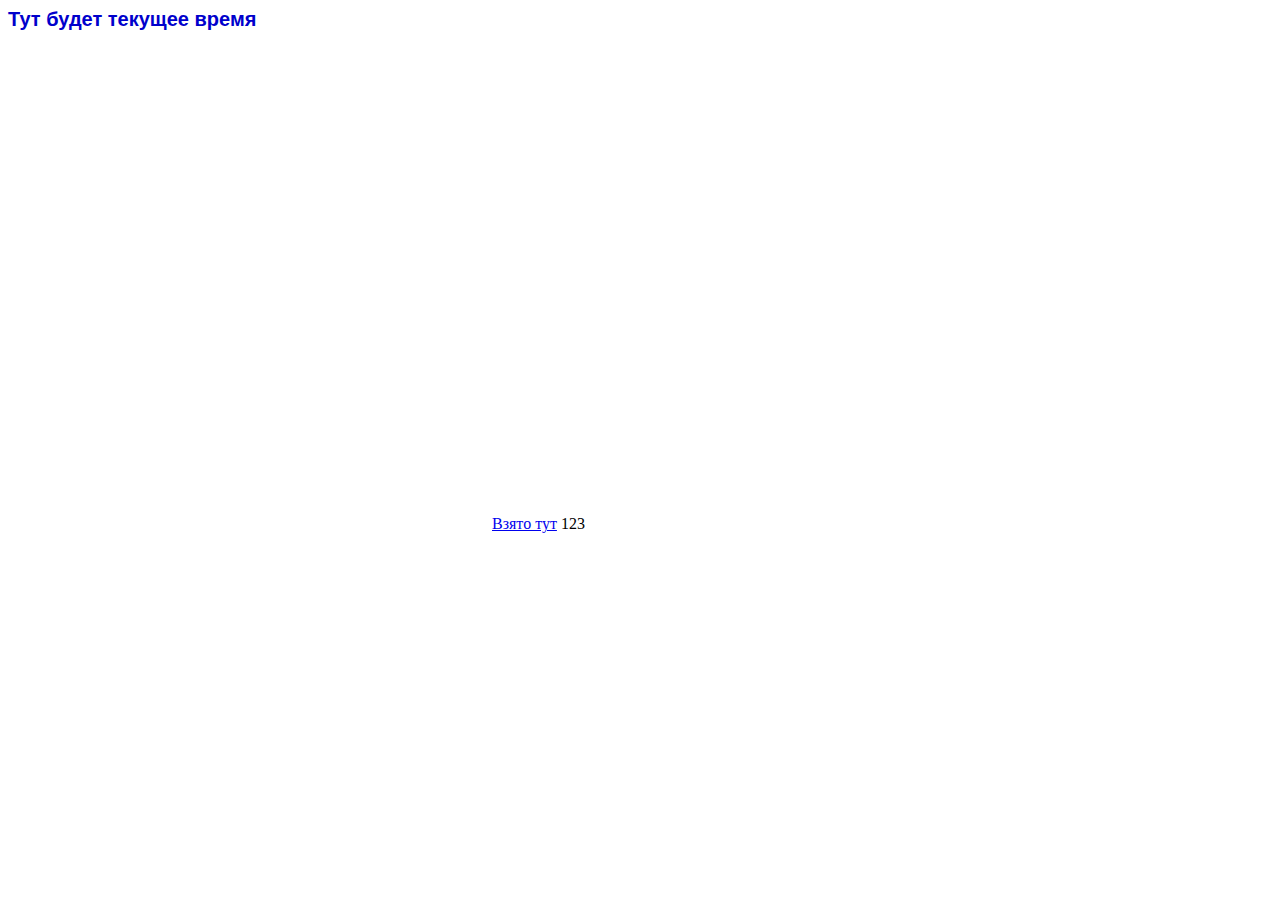
<file: clock_analog/index.html>
<!DOCTYPE html>
<html lang="ru">
<head>
    <meta charset="UTF-8">
    <title>clock</title>
    <link rel="stylesheet" href="styles.css">
    <script type="text/javascript" src="javascript.js"></script>
</head>
<body>
    <div id="clock">Тут будет текущее время</div>  <br>
	 <canvas height='480' width='480' id='myCanvas'></canvas></body>
    <a href="https://habr.com/ru/post/275353/">Взято тут</a>
</html>
123
</file>
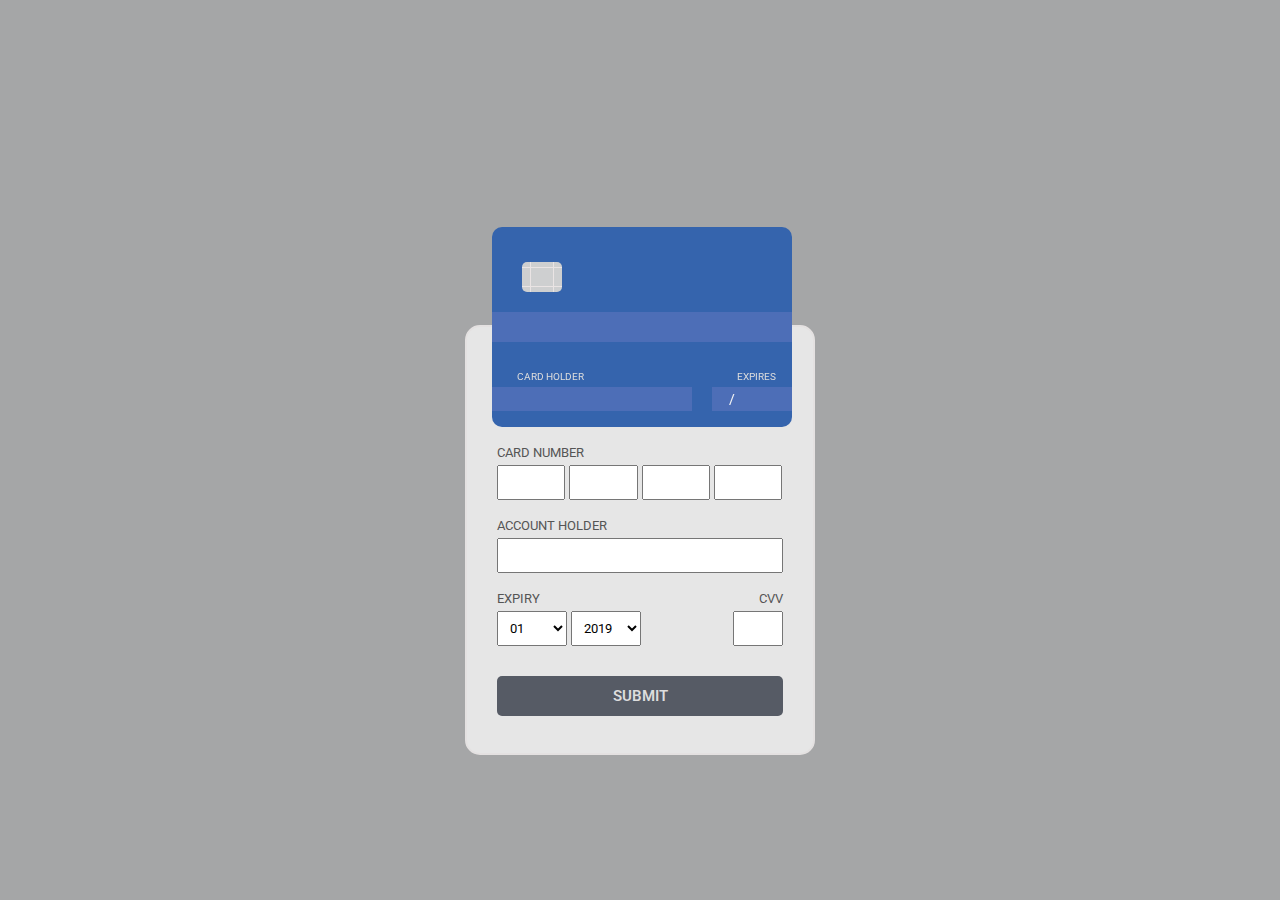
<file: Dynamic-Card-Input-Form/index.html>
<!doctype html>
<html lang="ru">
<head>
    <meta charset="UTF-8">
    <title>Card</title>
    <link rel="stylesheet" href="styles.css">
    <script type="text/javascript" src="javascript.js"></script>
</head>
<body>

<div class="center card">
    <div class="card-display">
        <div class="card-box-inner">
            <div class="card-box-front">
                <div class="chip"></div>
                <div class="cardnumber">
                    <div class="part-1"></div>
                    <div class="part-2"></div>
                    <div class="part-3"></div>
                    <div class="part-4"></div>
                </div>
                <div class="account-holder-name"></div>
                <div class="expiry">
                    <div class="month"></div>
                    <div>/</div>
                    <div class="year"></div>
                </div>
            </div>
            <div class="card-box-back">
                <div class="plate"></div>
                <div class="cvv">
                    <div class="code"></div>
                </div>
            </div>
        </div>
    </div>
    <div class="card-input-box">
        <div class="inputs">
            <div class="input-group">
                <div class="row">
                    <label for="">Card number</label>
                </div>
                <div class="row col-4">
                    <input type="text" id="card-number-1" maxlength="4">
                    <input type="text" id="card-number-2" maxlength="4">
                    <input type="text" id="card-number-3" maxlength="4">
                    <input type="text" id="card-number-4" maxlength="4">
                </div>
            </div>
            <div class="input-group">
                <label for="">Account holder</label>
                <input type="text" id="account-holder" maxlength="20">
            </div>
            <div class="input-group">
                <div class="row col-2">
                    <div class="row">
                        <label for="Expiry">Expiry</label>
                        <div>
                            <select id="expiry-month">
                                <option value="01">01</option>
                                <option value="02">02</option>
                                <option value="03">03</option>
                                <option value="04">04</option>
                                <option value="05">05</option>
                                <option value="06">06</option>
                                <option value="07">07</option>
                                <option value="08">08</option>
                                <option value="09">09</option>
                                <option value="10">10</option>
                                <option value="11">11</option>
                                <option value="12">12</option>
                            </select>
                            <select id="expiry-year">
                                <option value="19">2019</option>
                                <option value="20">2020</option>
                                <option value="21">2021</option>
                                <option value="22">2022</option>
                                <option value="23">2023</option>
                                <option value="24">2024</option>
                                <option value="25">2025</option>
                            </select>
                        </div>
                    </div>
                    <div class="row">
                        <label for="">CVV</label>
                        <input type="text" id="cvv-code" maxlength="3">
                    </div>
                </div>
            </div>
            <div class="input-group">
                <button>Submit</button>
            </div>
        </div>
    </div>
</div>
</body>
</html>
</file>
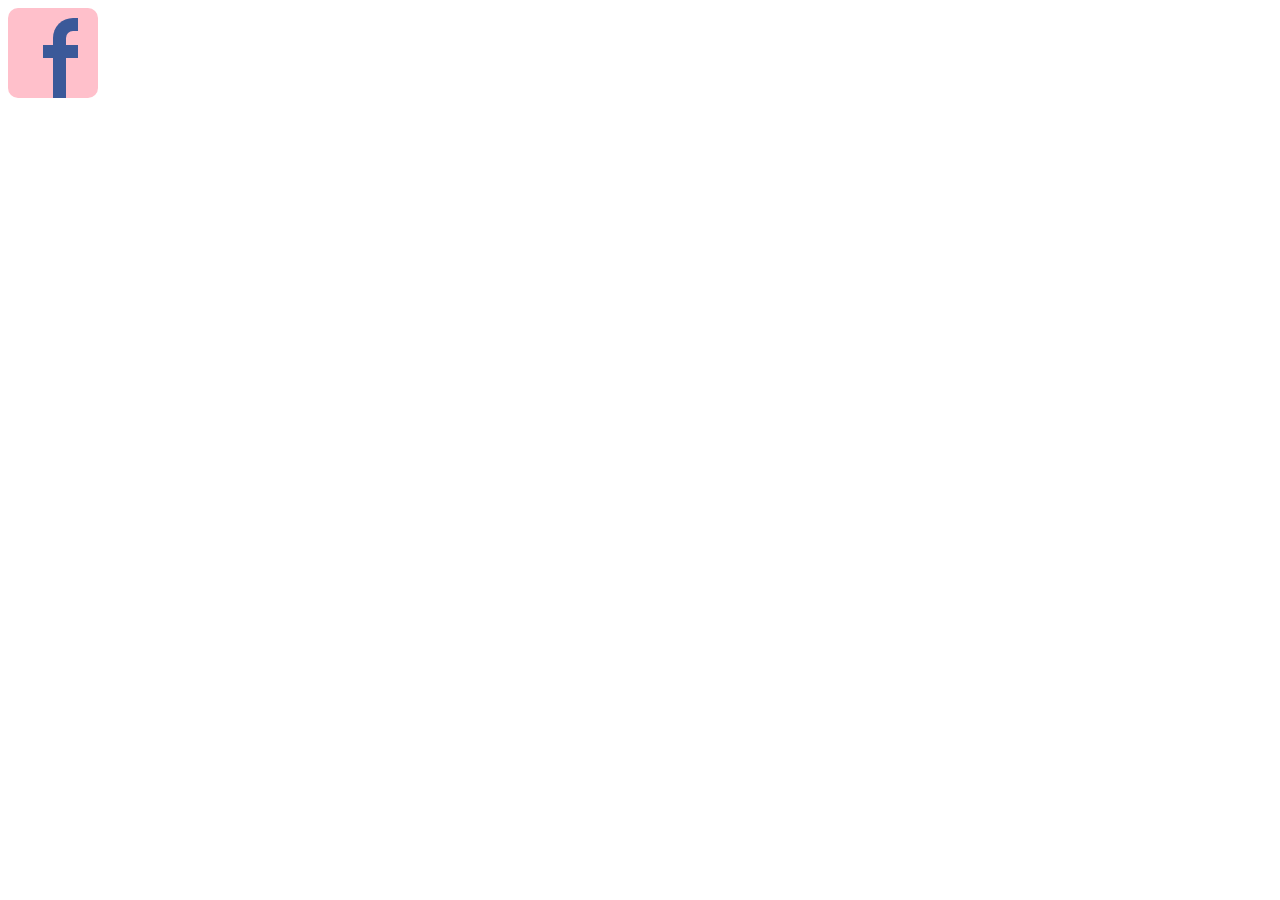
<file: fb-logo/index.html>
<!doctype html>
<html lang="ru">
<head>
    <meta charset="UTF-8">
    <title>Document</title>
    <link rel="stylesheet" href="styles.css">
</head>
<body>
    <div class="facebook"></div>
</body>
</html>
</file>
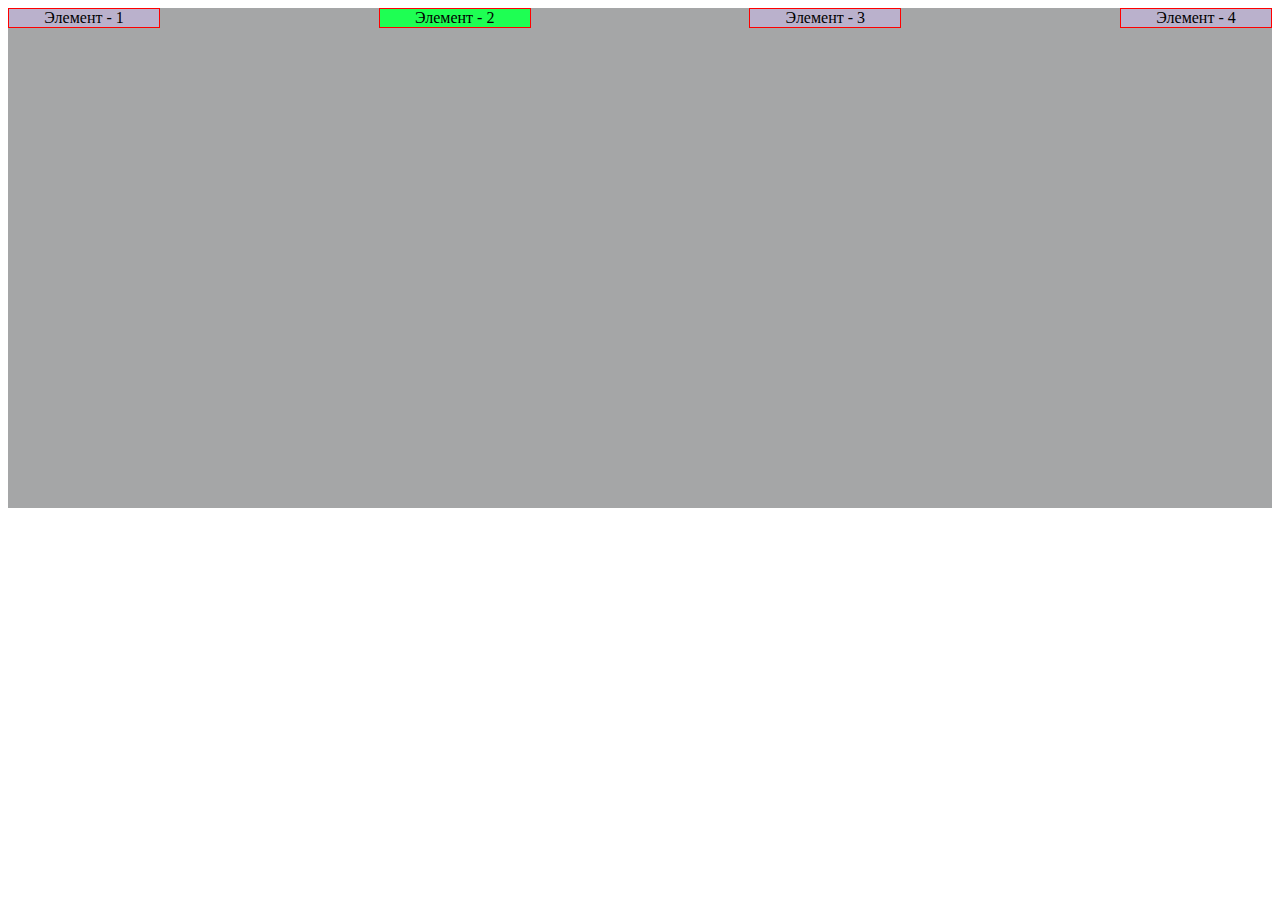
<file: flex/index.html>
<!DOCTYPE html>
<html lang="en">
<head>
    <meta charset="UTF-8">
    <title>Flex</title>
    <link rel="stylesheet" href="styles.css">
</head>
<body>
    <div class="container">
        <div class="item">Элемент - 1</div>
        <div class="item active">Элемент - 2</div>
        <div class="item">Элемент - 3</div>
        <div class="item">Элемент - 4</div>
    </div>
</body>
</html>
</file>
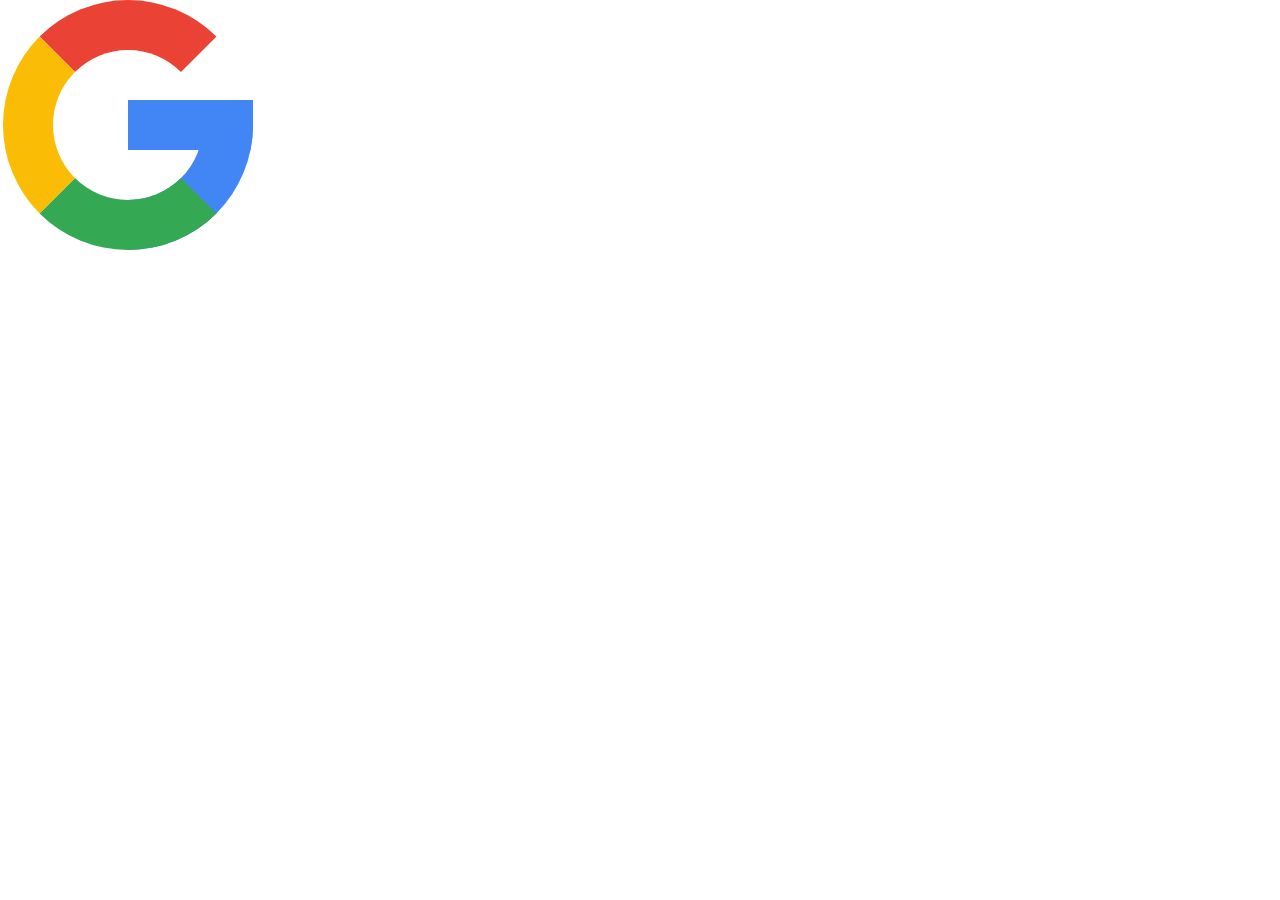
<file: google-logo/index.html>
<!doctype html>
<html lang="ru">
<head>
    <meta charset="UTF-8">
    <title>Google logo</title>
</head>
<body>
<div class='google'></div>
<link rel="stylesheet" type="text/css" href="google.css">
</body>
</html>
</file>
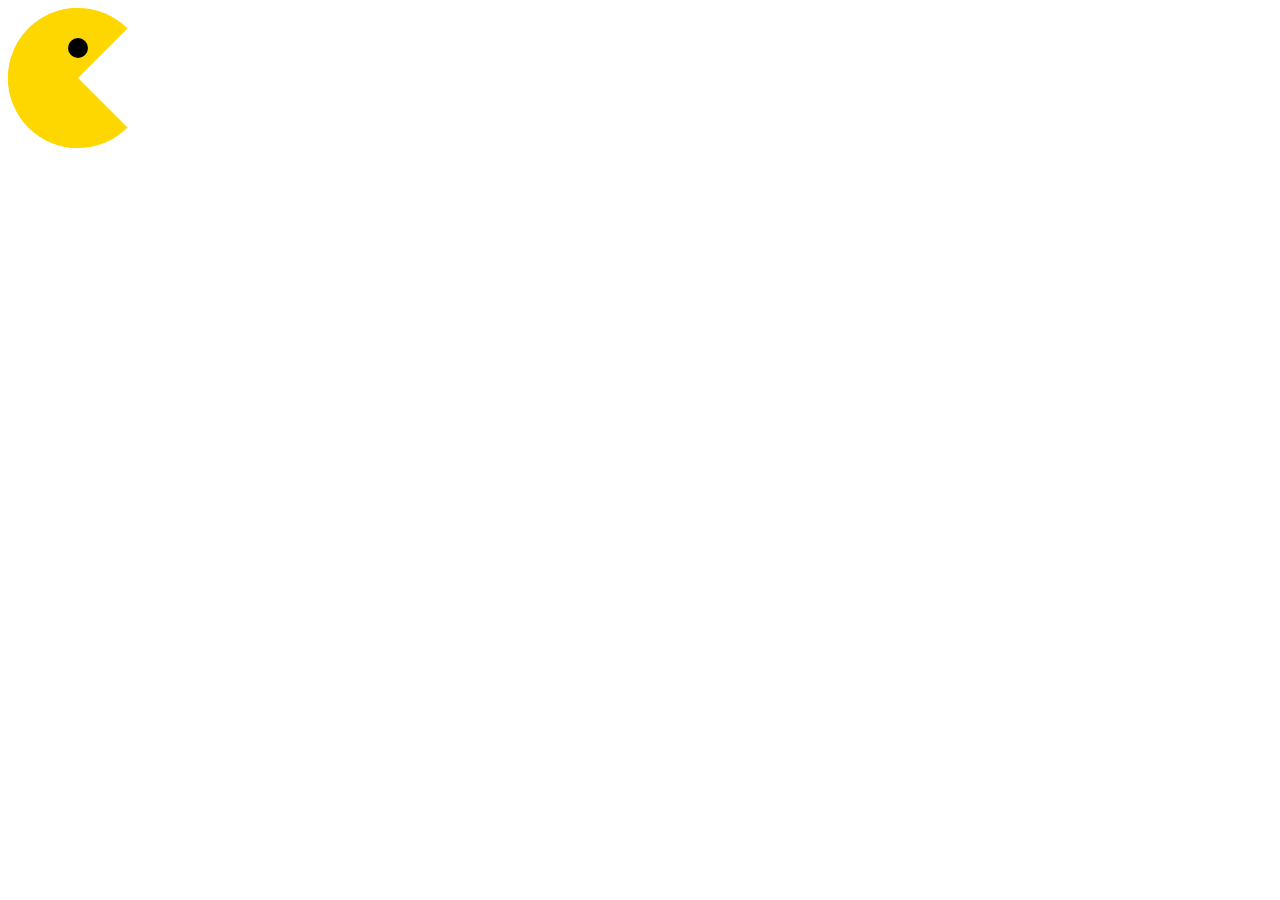
<file: Packman logo/index.html>
<!doctype html>
<html lang="ru">
<head>
    <meta charset="UTF-8">
    <title>packman</title>
    <link rel="stylesheet" href="packman.css">
</head>
<body>
    <div class="packman"></div>
</body>
</html>
</file>
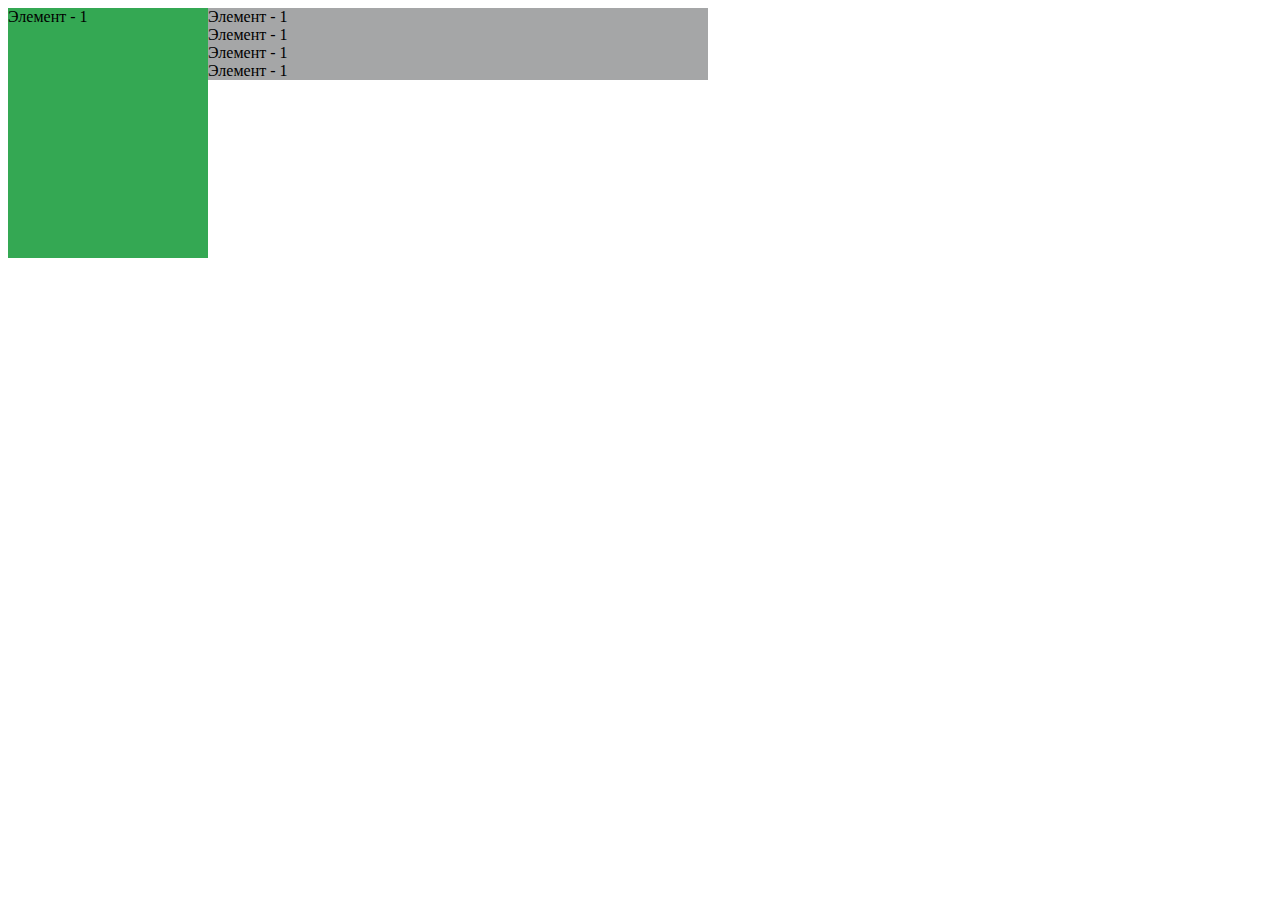
<file: temp_sotr/index.html>
<!DOCTYPE html>
<html lang="en">
<head>
    <meta charset="UTF-8">
    <title>staff_card</title>
    <link rel="stylesheet" href="styles.css">
</head>
<body>
    <div class="staff-member">
        <div class="foto">Элемент - 1</div>
        <div class="item">Элемент - 1</div>
        <div class="item">Элемент - 1</div>
        <div class="item">Элемент - 1</div>
        <div class="item">Элемент - 1</div>

    </div>
</body>
</html>
</file>
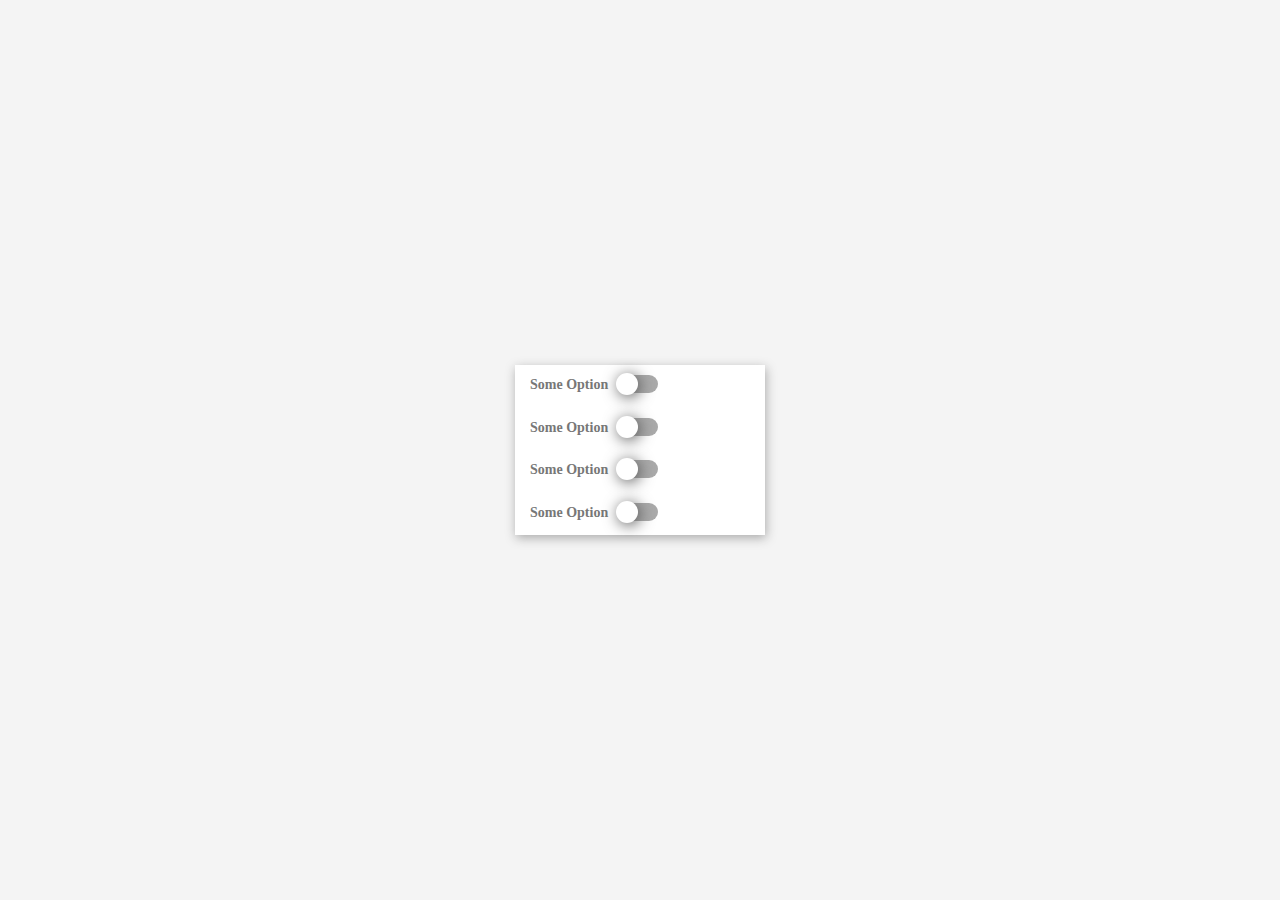
<file: Toggle Button/index.html>
<!doctype html>
<html lang="ru">
<head>
    <meta charset="UTF-8">
    <title>Document</title>
    <link rel="stylesheet" href="styles.css">
</head>
<body>
    <div class="container">
        <div class="row">
            <span>Some Option</span>
            <input type="checkbox" id="theme-1">
            <label for="theme-1"></label>
        </div>
        <div class="row">
            <span>Some Option</span>
            <input type="checkbox" id="theme-2">
            <label for="theme-2"></label>
        </div>
        <div class="row">
            <span>Some Option</span>
            <input type="checkbox" id="theme-3">
            <label for="theme-3"></label>
        </div>
        <div class="row">
            <span>Some Option</span>
            <input type="checkbox" id="theme-4">
            <label for="theme-4"></label>
        </div>
    </div>
</body>
</html>
</file>
<file: clock_analog/styles.css>
#clock{
    font-family:Tahoma, sans-serif;
    font-size:20px;
    font-weight:bold;
    color:#0000cc;
}
</file>
<file: Dynamic-Card-Input-Form/styles.css>
@import url('https://fonts.googleapis.com/css?family=Roboto&display=swap');
* {
    margin:0px;
    padding:0px;
    box-sizing:border-box;
    font-family:"Roboto",sans-serif;
}
body {
    background:#a5a6a7;
}
.center {
    position:absolute;
    top:60%;
    left:50%;
    transform:translate(-50%,-50%);
}

.card {
    width:350px;
    height:430px;
    border:2px solid #e4e1e1;
    padding:100px 30px 30px;
    background:#e6e6e6;
    border-radius:15px;
}

.card-display {
    position:absolute;
    top:-100px;
    left:25px;
    background-color: transparent;
    width: 300px;
    height: 200px;
    perspective: 1000px;
    cursor:pointer;
}

.card-display .card-box-inner {
    position: relative;
    width: 100%;
    height: 100%;
    text-align: center;
    transition: transform 0.8s;
    transform-style: preserve-3d;
}

.card-display:hover .card-box-inner,
.card-display.active .card-box-inner{
    transform: rotateY(180deg);
}
.card-box-front, .card-box-back {
    position: absolute;
    width: 100%;
    height: 100%;
    backface-visibility: hidden;
    border-radius:10px;
    color: #f5f5f5;
    background-color: #3564ad;
}
.card-box-back {
    transform: rotateY(180deg);
}

.card .card-input-box .inputs input,
.card .card-input-box .inputs select {
    margin-top:5px;
    padding:8px;
}
.card .card-input-box .inputs .col-4 > * {
    width:23.9%;
}
.card .card-input-box .inputs .input-group {
    margin:18px 0px;
}
.card .card-input-box .inputs .input-group:nth-child(2) input{
    width:100%;
}

.card .card-input-box .inputs .col-2 > div {
    float:left;
    width:60%;
}
.card .card-input-box .inputs .col-2 > div:nth-child(2) {
    text-align:right;
    width:40%;
}
.card .card-input-box .inputs .col-2 > div select {
    width:70px;
}
.card .card-input-box .inputs .col-2 > div input {
    width:50px;
}
.card .card-input-box .inputs label {
    font-size:13px;
    text-transform:uppercase;
    color:#555;
    display:block;
}
.card .card-input-box .inputs .input-group button {
    width:100%;
    height:40px;
    font-size:15px;
    font-weight:600;
    text-transform:uppercase;
    margin-top:30px;
    outline:none;
    background:#565b65;
    color:#ddd;
    border:none;
    border-radius:5px;
}

/* View */
.card .card-box-front .chip {
    width:40px;
    height:30px;
    background:#cecfd0;
    position:relative;
    top:35px;
    left:30px;
    border-radius:5px;
    overflow:hidden;
}
.card .card-box-front .chip:before {
    content:"";
    display:block;
    width:22px;
    height:30px;
    border-left:1px solid #eae4e4;
    border-right:1px solid #eae4e4;
    margin-left:8px;
}
.card .card-box-front .chip:after {
    position:absolute;
    top:-10px;
    content:"";
    display:block;
    width:18px;
    height:50px;
    transform:rotate(90deg);
    border-left:1px solid #eae4e4;
    border-right:1px solid #eae4e4;
    margin-left:7px;
}
.card .card-box-front .cardnumber {
    width:100%;
    height:30px;
    position:relative;
    top:55px;
    padding:0px 20px;
    text-align:center;
    line-height:30px;
    background:#4d6eb7;
}
.card .card-box-front .cardnumber div {
    width:62px;
    height:100%;
    float:left;
    font-size:20px;
    color:white;
    margin:0px 1px;
}

.card .card-box-front .account-holder-name {
    position:relative;
    top:100px;
    float:left;
    width:200px;
    text-align:left;
    padding-left:30px;
    background:#4d6eb7;
    height:24px;
    font-size:14px;
    line-height:24px;
}
.card .card-box-front .account-holder-name:before,
.card .card-box-front .expiry:before,
.card .card-box-back .cvv .code:before {
    content:"Card holder";
    font-size:10px;
    display:block;
    position:absolute;
    top:-22px;
    left:25px;
    text-transform:uppercase;
    color:#ddd;
}
.card .card-box-front .expiry {
    position:relative;
    top:100px;
    float:right;
    height:24px;
    width:80px;
    padding-left:15px;
    background:#4d6eb7;
    font-size:14px;
    line-height:24px;
}
.card .card-box-front .expiry:before {
    content:"Expires";
}
.card .card-box-front .expiry div {
    float:left;
    margin:0px 2px;
}

.card .card-box-back .plate {
    position:relative;
    top:20px;
    height:40px;
    background:black;
    width:100%;
}

.card .card-box-back .cvv {
    position:relative;
    top:40px;
    height:30px;
    background:#f5f5f5;
    width:220px;
    left:20px;
}
.card .card-box-back .cvv .code {
    float:right;
    width:50px;
    height:100%;
    line-height:30px;
    font-size:18px;
    text-algin:center;
    background:#eee;
    color:#222;
}
.card .card-box-back .cvv .code:before {
    content:"CVV";
    right:-150px;
    top:-22px;
}
</file>
<file: fb-logo/styles.css>
.facebook {
    display: block;
    background-color: pink;
    width: 90px;
    height: 90px;
    border-radius: 10px;
    position: relative;
}

.facebook:before {
    content: '';
    display: block;
    width: 25px;
    height: 80px;
    border-radius: 20px 0 0 0;
    border: 13px solid #3b5999;
    border-right: none;
    border-bottom:none;
    box-sizing: border-box;
    position: absolute;
    bottom:0;
    right: 20px;
}

.facebook:after {
    content: '';
    position: absolute;
    display: block;
    width: 35px;
    height: 13px;
    bottom: 40px;
    left: 35px;
    background-color: #3b5999;
}
</file>
<file: flex/styles.css>
.container {
    /*Обозначаем, что контейнер flex*/
    display: flex;
    /*высота контейнера*/
    height: 500px;
    /*Цвет фона*/
    background-color: #a5a6a7;
    /*Выравнивание контента по горизонтали - justify-content: flex-start, flex-end, center, space-between, space-around*/
    justify-content: space-between;
    /*Выравнивание контента по вертикали - align-items: flex-start, flex-end, center, baseline*/
    align-items: center;
    /*Направление элементов - flex-direction:row, row-reverse, column, column-reverse*/
    flex-direction: row;
    /*Многострочность  элементов - flex-wrap:nowrap, wrap, wrap-reverse*/
    flex-wrap: wrap;
    /*Заполнение контента по вертикали - align-content:stretch, lex-start, flex-end, center, space-between, space-around*/
    align-content: space-between;
}

.item {
    background-color: #bab1cc;
    border: 1px solid red;
    /*Базовая ширина элементов flex-basis*/
    flex-basis:150px;
    /*центрируем текст внутри контейнера*/
    text-align: center;
}

.active {
    background-color: #1eff53;
    /*Порядок элементов order: 0, -1, 1*/

    /*Растяжение элементов flex-grow: и указываем степень увеличения*/

    /*Сужение элементов flex-shrink: и указываем степень сужения*/

    /*выравнивае отдельных элементов  align-self - auto, flex-start, flex-end, center baseline stretch*/
    align-self: stretch;
}
</file>
<file: google-logo/google.css>
.google {
    margin-top: 100px;
    margin-left: 120px;
    display: block;
    width: 75px;
    height: 50px;
    position: relative;
    border-top: 50px solid #4285f4;
    border-right: 50px solid #4285f4;
    border-bottom: 50px solid #4285f4;
    border-radius: 0px 0px 250px 0px;
    box-sizing: content-box;
}

.google:before {
    content: '';
    display: block;
    width: 250px;
    height: 250px;
    border-top: 50px solid #ea4335;
    border-left: 50px solid #fbbc05;
    border-bottom: 50px solid #34a853;
    border-right: 50px solid transparent;
    border-radius: 200px;
    box-sizing: border-box;
    position: absolute;
    right: -50px;
    top: -150px;
}
</file>
<file: Packman logo/packman.css>
.packman {
    position: relative;
    width: 0px;
    height:0px;
    border: 70px solid gold;
    border-right:70px solid transparent;
    border-radius: 50%;
    box-sizing: border-box;
}

.packman:before {
    content: '';
    position: relative;
    display: block;
    width: 20px;
    height: 20px;
    background-color: #000000;
    border-radius: 50%;
    box-sizing: border-box;
    top: -40px;
    left: -10px;
}
</file>
<file: temp_sotr/styles.css>
.staff-member {
    width: 700px;
    background-color: #a5a6a7;
}

.foto {
    width: 200px;
    height: 250px;
    float: left;
    background-color: #34a853;
}

.item {
    display: flex;
    flex-direction: column;
}
</file>
<file: Toggle Button/styles.css>
* {
    margin:0px;
    padding:0px;
    box-sizing:border-box;
    font-family:"Raleway";
}
body {
    background:#f4f4f4;
}
.container {
    position:absolute;
    top:50%;
    left:50%;
    transform:translate(-50%,-50%);
    width:250px;
    height:170px;
    background:#fff;
    box-shadow:1px 3px 10px #aaa;
    display:flex;
    flex-direction:column;
}
.container .row {
    flex:1;
    display:block;
    margin:10px 0px;
    padding:0px 15px;
}
.container .row span {
    font-size:14px;
    margin-right:10px;
    color:#777;
    font-weight:600;
}
input[type="checkbox"] {
    display:none;
}
label {
    width:40px;
    height:18px;
    background:#aaa;
    position:absolute;
    border-radius:15px;
    transition:all 250ms ease;
}
label:before {
    content:"";
    position:absolute;
    background:#fff;
    width:22px;
    height:22px;
    border-radius:50%;
    top:-2px;
    left:-2px;
    box-shadow:2px 2px 15px #555;
    transition:all 300ms ease-in-out;
    cursor:pointer;
}
input[type="checkbox"]:checked + label:before {
    left:23px;
}
#theme-1:checked + label {
    background:#96b9f1;
}
#theme-1:checked + label:before {
    background:#276dd8;
}
#theme-2:checked + label {
    background:#f7b0dd;
}
#theme-2:checked + label:before {
    background:#dc63b1;
}
#theme-3:checked + label {
    background:#f7c09f;
}
#theme-3:checked + label:before {
    background:#ea742c;
}
#theme-4:checked + label {
    background:#70e8b8;
}
#theme-4:checked + label:before {
    background:#279a6c;
}
</file>
